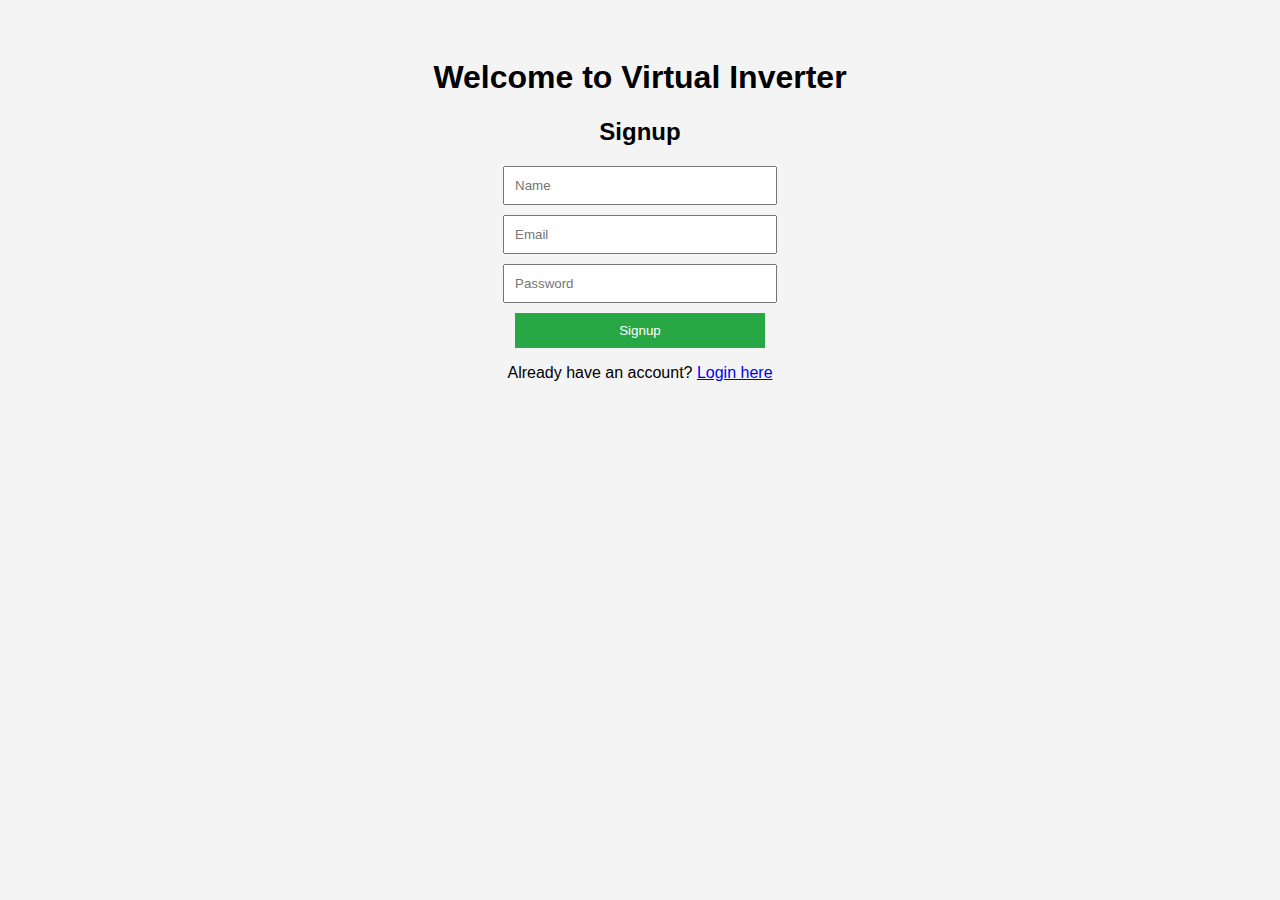
<file: index.html>
<!DOCTYPE html>
<html lang="en">
<head>
  <meta charset="UTF-8">
  <meta name="viewport" content="width=device-width, initial-scale=1.0">
  <title>Virtual Inverter - Signup</title>
  <style>
    body { font-family: Arial, sans-serif; background:#f4f4f4; text-align:center; padding:30px; }
    input, button { display:block; margin:10px auto; padding:10px; width:250px; }
    button { background:#28a745; color:#fff; border:none; cursor:pointer; }
    button:hover { background:#218838; }
  </style>
</head>
<body>
  <h1>Welcome to Virtual Inverter</h1>
  <h2>Signup</h2>
  <form action="login.html">
    <input type="text" placeholder="Name" required>
    <input type="email" placeholder="Email" required>
    <input type="password" placeholder="Password" required>
    <button type="submit">Signup</button>
  </form>
  <p>Already have an account? <a href="login.html">Login here</a></p>
</body>
</html>
</file>
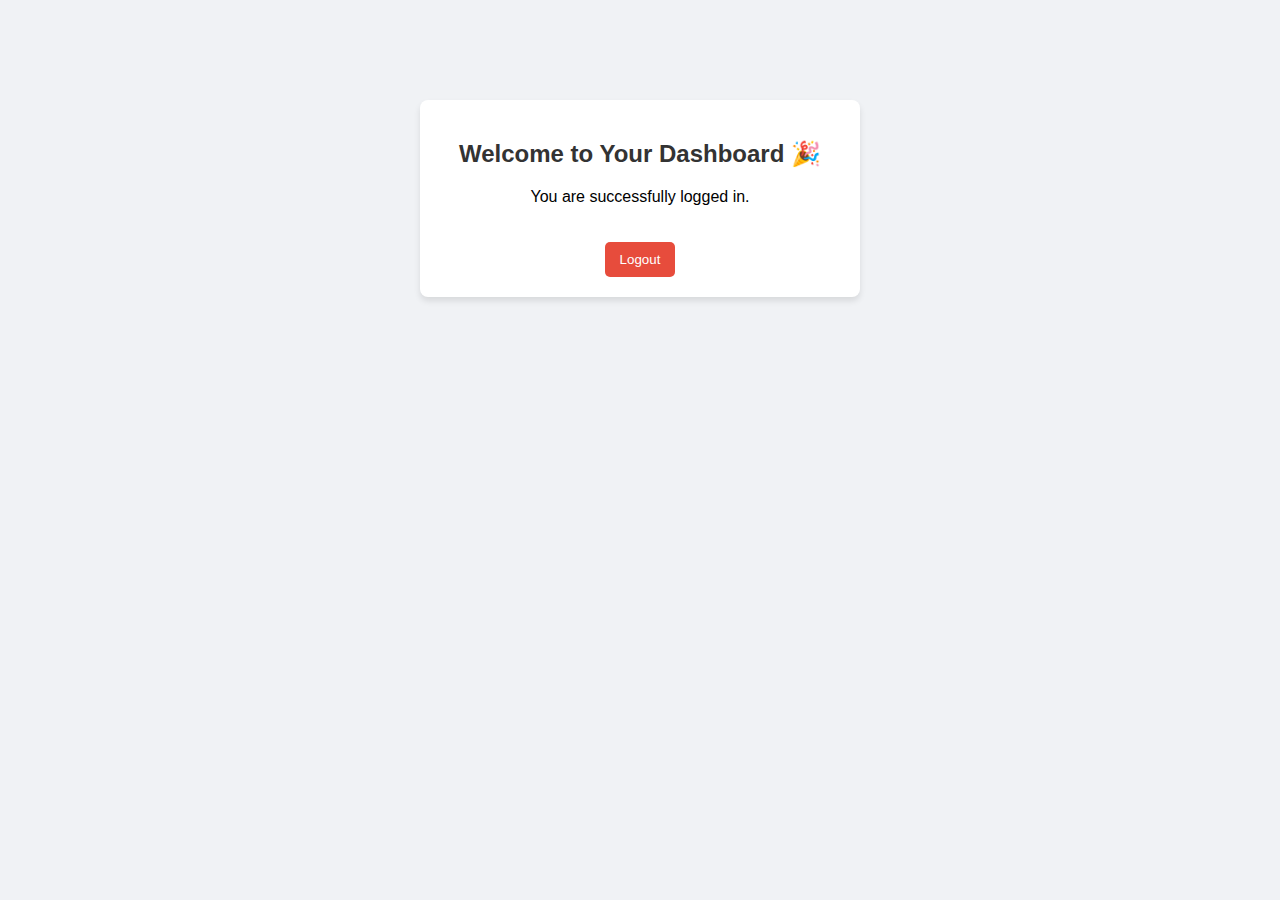
<file: dashboard.html>
<!DOCTYPE html>
<html lang="en">
<head>
  <meta charset="UTF-8">
  <meta name="viewport" content="width=device-width, initial-scale=1.0">
  <title>Dashboard - Virtual Flow</title>
  <style>
    body {
      font-family: Arial, sans-serif;
      background: #f0f2f5;
      margin: 0;
      padding: 0;
      text-align: center;
    }
    .box {
      margin: 100px auto;
      padding: 20px;
      background: #fff;
      border-radius: 8px;
      width: 400px;
      box-shadow: 0 4px 6px rgba(0,0,0,0.1);
    }
    h2 { color: #333; }
    button {
      margin-top: 20px;
      padding: 10px 15px;
      background: #e74c3c;
      border: none;
      color: white;
      border-radius: 5px;
      cursor: pointer;
    }
    button:hover { background: #c0392b; }
  </style>
</head>
<body>
  <div class="box">
    <h2>Welcome to Your Dashboard 🎉</h2>
    <p>You are successfully logged in.</p>
    <button onclick="logout()">Logout</button>
  </div>

  <script>
    function logout() {
      alert("You have been logged out.");
      window.location.href = "index.html"; // back to login/signup
    }
  </script>
</body>
</html>
</file>
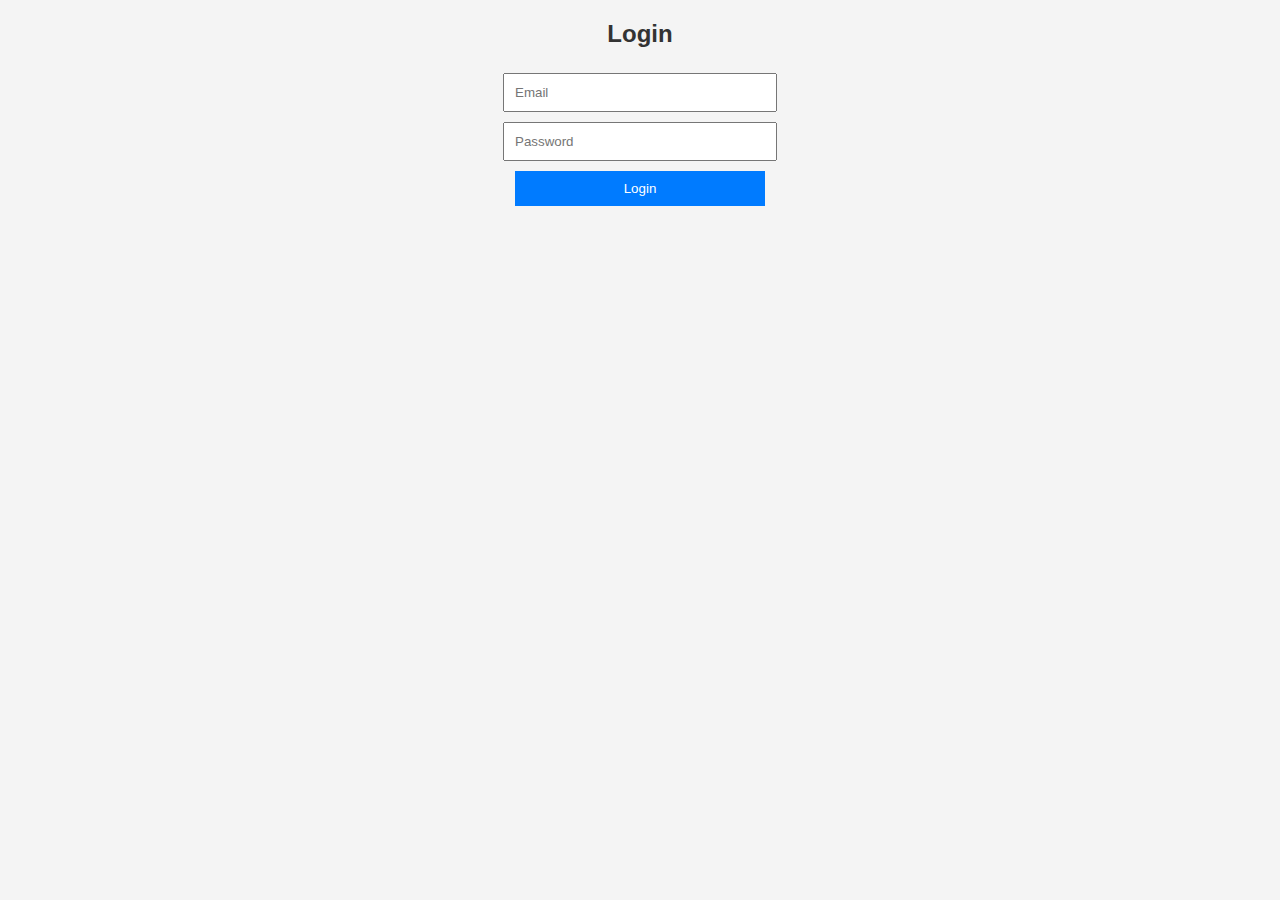
<file: login.html>
<!DOCTYPE html>
<html lang="en">
<head>
  <meta charset="UTF-8">
  <meta name="viewport" content="width=device-width, initial-scale=1.0">
  <title>Login - Virtual Flow Agency</title>
  <link rel="stylesheet" href="style.css">
</head>
<body>
  <h2>Login</h2>
  <form id="loginForm">
    <input type="email" name="email" placeholder="Email" required><br>
    <input type="password" name="password" placeholder="Password" required><br>
    <button type="submit">Login</button>
  </form>

  <script>
    document.getElementById("loginForm").addEventListener("submit", async function(e){
      e.preventDefault();
      let email = this.email.value;
      let password = this.password.value;

      let res = await fetch(`https://script.google.com/macros/s/AKfycbzjhM63rDELRNS2bqA8UpI-2BVelubJzKWGjs-gdYkmTpQ39awUvzhJu7dcz8tGlX9Opw/exec?email=${email}&password=${password}`);
      let result = await res.json();

      if(result.status === "success"){
        alert("Login successful!");
        window.location.href = "dashboard.html";
      } else {
        alert("Invalid email or password.");
      }
    });
  </script>
</body>
</html>
</file>
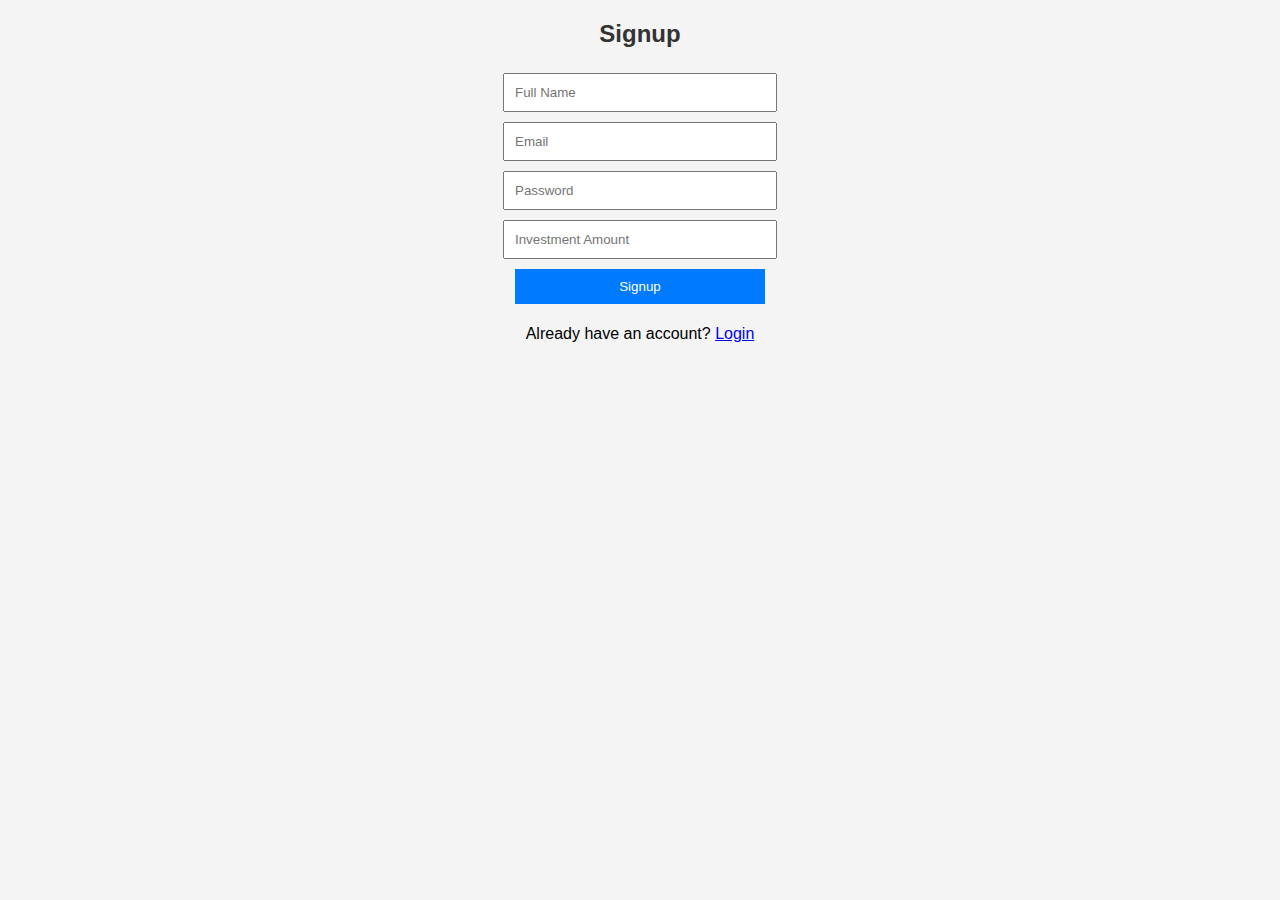
<file: signup.html>
<!DOCTYPE html>
<html lang="en">
<head>
  <meta charset="UTF-8">
  <meta name="viewport" content="width=device-width, initial-scale=1.0">
  <title>Signup - Virtual Flow Agency</title>
  <link rel="stylesheet" href="style.css">
</head>
<body>
  <h2>Signup</h2>
  <form id="signupForm">
    <input type="text" name="name" placeholder="Full Name" required><br>
    <input type="email" name="email" placeholder="Email" required><br>
    <input type="password" name="password" placeholder="Password" required><br>
    <input type="number" name="investment" placeholder="Investment Amount"><br>
    <button type="submit">Signup</button>
  </form>

  <p>Already have an account? <a href="login.html">Login</a></p>

  <script>
    document.getElementById("signupForm").addEventListener("submit", async function(e){
      e.preventDefault();
      let data = {
        name: this.name.value,
        email: this.email.value,
        password: this.password.value,
        investment: this.investment.value
      };
      let res = await fetch("https://script.google.com/macros/s/AKfycbzjhM63rDELRNS2bqA8UpI-2BVelubJzKWGjs-gdYkmTpQ39awUvzhJu7dcz8tGlX9Opw/exec", {
        method: "POST",
        body: JSON.stringify(data)
      });
      let result = await res.json();
      if(result.status === "success"){
        alert("Signup successful! Now login.");
        window.location.href = "login.html";
      } else {
        alert("Signup failed. Try again.");
      }
    });
  </script>
</body>
</html>
</file>
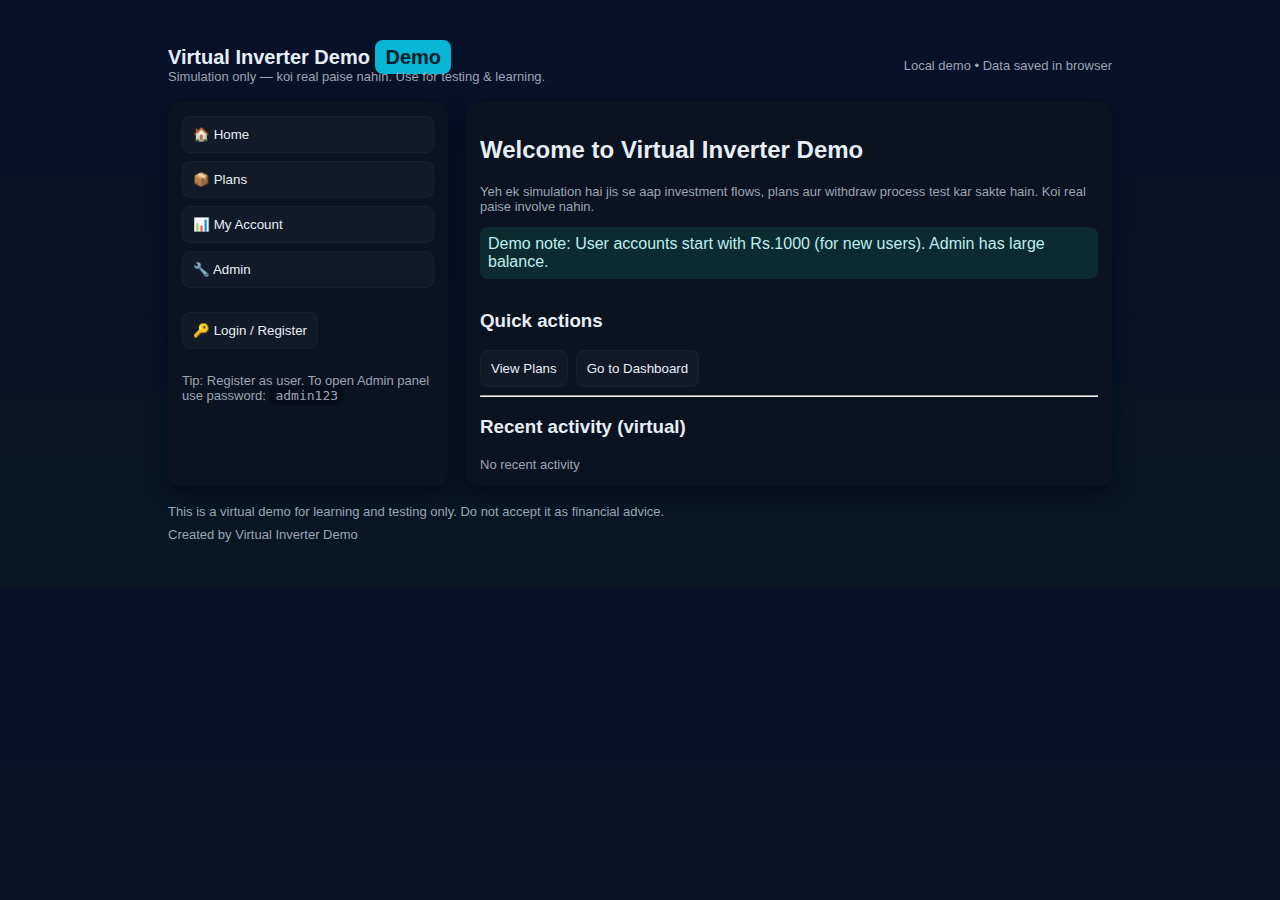
<file: virtual-inverter-demo.html.html>
<!doctype html>
<html lang="en">
<head>
  <meta charset="utf-8" />
  <meta name="viewport" content="width=device-width,initial-scale=1" />
  <title>Virtual Inverter Demo</title>
  <style>
    :root{--bg:#0f1724;--card:#0b1220;--accent:#06b6d4;--muted:#9aa6b2;--glass:rgba(255,255,255,0.03)}
    *{box-sizing:border-box}
    body{margin:0;font-family:Inter,Segoe UI,Roboto,Helvetica,Arial;background:linear-gradient(180deg,#071029 0%, #071723 100%);color:#e6eef6}
    .wrap{max-width:980px;margin:28px auto;padding:18px}
    header{display:flex;gap:16px;align-items:center}
    h1{margin:0;font-size:20px}
    .badge{background:var(--accent);color:#012029;padding:6px 10px;border-radius:8px;font-weight:700}
    .grid{display:grid;grid-template-columns:280px 1fr;gap:18px;margin-top:18px}
    .card{background:var(--card);padding:14px;border-radius:12px;box-shadow:0 6px 18px rgba(2,6,23,0.6)}
    .muted{color:var(--muted);font-size:13px}

    /* sidebar */
    .sidebar nav{display:flex;flex-direction:column;gap:8px}
    .btn{background:var(--glass);border:1px solid rgba(255,255,255,0.03);padding:10px;border-radius:8px;color:inherit;cursor:pointer;text-align:left}
    .btn:hover{transform:translateY(-2px)}

    /* main */
    .plans{display:flex;flex-wrap:wrap;gap:12px}
    .plan{background:linear-gradient(180deg,rgba(255,255,255,0.02),rgba(255,255,255,0.01));padding:12px;border-radius:10px;min-width:170px}
    .plan h3{margin:0 0 6px 0}
    label{display:block;margin-top:8px;font-size:13px}
    input,select{width:100%;padding:8px;border-radius:8px;border:1px solid rgba(255,255,255,0.05);background:transparent;color:inherit}
    .row{display:flex;gap:8px}
    .small{font-size:13px;color:var(--muted)}

    table{width:100%;border-collapse:collapse}
    td,th{padding:8px;border-bottom:1px dashed rgba(255,255,255,0.03);font-size:14px}
    .center{display:flex;gap:8px}

    footer{margin-top:18px;color:var(--muted);font-size:13px}

    .notice{background:#0b2b2e;padding:8px;border-radius:8px;color:#bdeef1}

    @media(max-width:880px){.grid{grid-template-columns:1fr;}.sidebar{order:2}}
  </style>
</head>
<body>
  <div class="wrap">
    <header>
      <div>
        <h1>Virtual Inverter Demo <span class="badge">Demo</span></h1>
        <div class="muted">Simulation only — koi real paise nahin. Use for testing & learning.</div>
      </div>
      <div style="margin-left:auto" class="muted">Local demo • Data saved in browser</div>
    </header>

    <div class="grid">
      <aside class="sidebar card">
        <nav>
          <button class="btn" onclick="show('home')">🏠 Home</button>
          <button class="btn" onclick="show('plans')">📦 Plans</button>
          <button class="btn" onclick="show('dashboard')">📊 My Account</button>
          <button class="btn" onclick="show('admin')">🔧 Admin</button>
          <div style="height:8px"></div>
          <div id="auth-area"></div>
          <div style="height:8px"></div>
          <div class="small muted">Tip: Register as user. To open Admin panel use password: <code style="background:rgba(0,0,0,0.2);padding:2px 6px;border-radius:6px">admin123</code></div>
        </nav>
      </aside>

      <main class="card" id="main">
        <!-- content rendered by JS -->
      </main>
    </div>

    <footer>
      <div class="muted">This is a virtual demo for learning and testing only. Do not accept it as financial advice.</div>
      <div style="height:8px"></div>
      <div class="muted">Created by Virtual Inverter Demo</div>
    </footer>
  </div>

  <script>
    /* --------- Simple demo data & helpers --------- */
    const STORAGE_KEY = 'virtual_inverter_demo_v1';
    let state = { users:[], currentUser:null, plans: [
      {id:1,name:'Starter',min:500,max:4999,durationDays:7,roiPercent:10},
      {id:2,name:'Silver',min:5000,max:19999,durationDays:30,roiPercent:15},
      {id:3,name:'Gold',min:20000,max:99999,durationDays:30,roiPercent:20},
      {id:4,name:'VIP',min:100000,max:999999,durationDays:90,roiPercent:30}
    ], deposits:[], withdraws:[] };

    // load
    function load(){
      const raw = localStorage.getItem(STORAGE_KEY);
      if(raw){
        try{state = JSON.parse(raw);}catch(e){console.warn('load err',e)}
      } else {
        // create default admin user
        state.users.push({id:1,email:'admin@demo.local',name:'Admin',balance:100000,role:'admin',password:'admin123',joined:Date.now()});
        save();
      }
    }
    function save(){ localStorage.setItem(STORAGE_KEY,JSON.stringify(state)); renderAuthArea(); }

    function uid(){return Math.floor(Math.random()*999999)+Date.now()%1000}

    // UI navigation
    function show(page){
      if(page==='home') renderHome();
      if(page==='plans') renderPlans();
      if(page==='dashboard') renderDashboard();
      if(page==='admin') renderAdmin();
    }

    /* ---------- Authentication UI ---------- */
    function renderAuthArea(){
      const div = document.getElementById('auth-area');
      div.innerHTML = '';
      if(!state.currentUser){
        const loginBtn = document.createElement('button');
        loginBtn.className='btn'; loginBtn.textContent='🔑 Login / Register';
        loginBtn.onclick = ()=>renderLogin(); div.appendChild(loginBtn);
      } else {
        const u = state.users.find(x=>x.id===state.currentUser);
        const info = document.createElement('div');
        info.innerHTML = `<div style="font-weight:700">${escapeHtml(u.name)}</div><div class='small muted'>Balance: Rs. ${format(u.balance)}</div><div style='height:6px'></div>`;
        const logout = document.createElement('button'); logout.className='btn'; logout.textContent='Sign out'; logout.onclick=()=>{state.currentUser=null;save();renderAuthArea();renderHome()};
        div.appendChild(info); div.appendChild(logout);
      }
    }

    function renderLogin(){
      const html = `
        <h2>Login / Register</h2>
        <div class="muted small">Enter email and name to create a demo account. Password optional (demo only).</div>
        <label>Name<input id="i_name"></label>
        <label>Email<input id="i_email" type="email"></label>
        <label>Password (optional)<input id="i_pass" type="password"></label>
        <div style="height:8px"></div>
        <div class="row">
          <button class="btn" onclick="doRegister()">Create / Login</button>
          <button class="btn" onclick="renderHome()">Cancel</button>
        </div>
      `;
      document.getElementById('main').innerHTML = html;
    }

    function doRegister(){
      const name = document.getElementById('i_name').value.trim();
      const email = document.getElementById('i_email').value.trim().toLowerCase();
      const pass = document.getElementById('i_pass').value || '';
      if(!email || !name){alert('Name and email chahiye'); return}
      let user = state.users.find(u=>u.email===email);
      if(!user){
        user = {id:uid(),email,name,balance:1000,role:'user',password:pass,joined:Date.now()};
        state.users.push(user);
        alert('Account created. Aapko demo balance Rs.1000 diya gaya hai.');
      } else {
        if(pass && user.password!==pass){alert('Wrong password for existing email'); return}
        alert('Logged in');
      }
      state.currentUser = user.id; save(); renderDashboard();
    }

    /* ---------- Pages ---------- */
    function renderHome(){
      document.getElementById('main').innerHTML = `
        <h2>Welcome to Virtual Inverter Demo</h2>
        <p class='muted'>Yeh ek simulation hai jis se aap investment flows, plans aur withdraw process test kar sakte hain. Koi real paise involve nahin.</p>
        <div class='notice'>Demo note: User accounts start with Rs.1000 (for new users). Admin has large balance.</div>
        <div style='height:12px'></div>
        <h3>Quick actions</h3>
        <div class='row'>
          <button class='btn' onclick="show('plans')">View Plans</button>
          <button class='btn' onclick="renderDashboard()">Go to Dashboard</button>
        </div>
        <hr />
        <h3>Recent activity (virtual)</h3>
        ${renderActivitySummary()}
      `;
    }

    function renderPlans(){
      let html = `<h2>Investment Plans</h2><div class='plans'>`;
      state.plans.forEach(p=>{
        html += `<div class='plan'><h3>${escapeHtml(p.name)}</h3><div class='small'>Min: Rs.${format(p.min)} · Max: Rs.${format(p.max)}</div><div class='small'>Duration: ${p.durationDays} days</div><div style='height:8px'></div><b>ROI: ${p.roiPercent}%</b><div style='height:8px'></div><label>Amount<input id='amt_${p.id}' placeholder='Enter amount'></label><div style='height:8px'></div><div class='row'><button class='btn' onclick='doInvest(${p.id})'>Invest</button><button class='btn' onclick="calcPreview(${p.id})">Preview</button></div></div>`
      });
      html += `</div><div style='height:12px'></div><div class='small muted'>Note: This is virtual. Withdrawals are simulated and require admin approval.</div>`;
      document.getElementById('main').innerHTML = html;
    }

    function renderDashboard(){
      if(!state.currentUser){ renderLogin(); return }
      const u = state.users.find(x=>x.id===state.currentUser);
      const myDeposits = state.deposits.filter(d=>d.userId===u.id);
      let html = `<h2>My Dashboard</h2><div class='row'><div style='flex:1' class='card'><b>${escapeHtml(u.name)}</b><div class='small muted'>${u.email}</div><div style='height:8px'></div><div><b>Balance</b> Rs. ${format(u.balance)}</div></div>
        <div style='width:260px' class='card'><b>Quick</b><div style='height:8px'></div><button class='btn' onclick='show(\'plans\')'>Invest Now</button><button class='btn' onclick='doRequestWithdraw()'>Request Withdraw</button></div></div>
        <div style='height:12px'></div>
        <h3>Your Deposits</h3>
        ${myDeposits.length?renderDepositsTable(myDeposits):'<div class="muted">No deposits yet.</div>'}
        <div style="height:12px"></div>
        <h3>Withdraw Requests</h3>
        ${renderWithdraws(u.id)}
      `;
      document.getElementById('main').innerHTML = html;
    }

    function renderAdmin(){
      const html = `
        <h2>Admin Panel</h2>
        <div class='muted small'>Enter admin email and password to access admin tools.</div>
        <label>Admin Email<input id='adm_email' value='admin@demo.local'></label>
        <label>Admin Password<input id='adm_pass' type='password' value='admin123'></label>
        <div style='height:8px'></div>
        <div class='row'><button class='btn' onclick='adminLogin()'>Login as Admin</button><button class='btn' onclick="renderHome()">Cancel</button></div>
      `;
      document.getElementById('main').innerHTML = html;
    }

    function adminLogin(){
      const email = document.getElementById('adm_email').value.trim().toLowerCase();
      const pass = document.getElementById('adm_pass').value;
      const user = state.users.find(u=>u.email===email && u.role==='admin');
      if(!user || user.password!==pass){alert('Invalid admin credentials'); return}
      state.currentUser = user.id; save();
      // render admin tools
      const html = `
        <h2>Admin Tools</h2>
        <div class='row'>
          <div style='flex:1' class='card'><h3>Pending Withdraws</h3>${renderPendingWithdraws()}</div>
          <div style='width:320px' class='card'><h3>Users</h3>${renderUsersList()}</div>
        </div>
        <div style='height:12px'></div>
        <h3>State Controls</h3>
        <div class='row'><button class='btn' onclick='seedTestData()'>Seed Test Activity</button><button class='btn' onclick='exportState()'>Export JSON</button><button class='btn' onclick='resetState()'>Reset Demo</button></div>
      `;
      document.getElementById('main').innerHTML = html;
    }

    /* ---------- Actions ---------- */
    function calcPreview(planId){
      const p = state.plans.find(x=>x.id===planId);
      const amt = Number(document.getElementById('amt_'+planId).value || 0);
      if(!amt){alert('Enter amount'); return}
      if(amt < p.min || amt > p.max){alert('Amount out of plan range'); return}
      const profit = Math.round(amt * p.roiPercent/100);
      alert(`Preview:\nPlan ${p.name}\nAmount Rs.${format(amt)}\nProfit after ${p.durationDays} days: Rs.${format(profit)}\nTotal: Rs.${format(amt+profit)}`)
    }

    function doInvest(planId){
      if(!state.currentUser){ alert('Login karein pehle'); renderLogin(); return }
      const p = state.plans.find(x=>x.id===planId);
      const amt = Number(document.getElementById('amt_'+planId).value || 0);
      if(!amt){alert('Enter amount'); return}
      if(amt < p.min || amt > p.max){alert('Amount out of plan range'); return}
      const user = state.users.find(u=>u.id===state.currentUser);
      if(user.balance < amt){alert('Insufficient balance'); return}
      // deduct
      user.balance -= amt;
      const dep = {id:uid(),userId:user.id,planId:p.id,amount:amt,profit:Math.round(amt*p.roiPercent/100),start:Date.now(),end:Date.now()+p.durationDays*24*60*60*1000,paid:false};
      state.deposits.push(dep);
      state.deposits.sort((a,b)=>b.start-a.start);
      save();
      alert('Invested (virtual)'); renderDashboard();
    }

    function doRequestWithdraw(){
      if(!state.currentUser){ renderLogin(); return }
      const user = state.users.find(u=>u.id===state.currentUser);
      const amount = Number(prompt('Enter withdraw amount (virtual):','100'));
      if(!amount || amount<=0){alert('Invalid amount');return}
      if(amount>user.balance){alert('Insufficient balance');return}
      const req = {id:uid(),userId:user.id,amount,created:Date.now(),status:'pending'};
      state.withdraws.push(req);
      save();
      alert('Withdraw request created (pending admin approval)'); renderDashboard();
    }

    /* ---------- Admin helpers ---------- */
    function renderPendingWithdraws(){
      const pending = state.withdraws.filter(w=>w.status==='pending');
      if(!pending.length) return '<div class="muted">No pending withdraws.</div>';
      let t = '<table><tr><th>User</th><th>Amount</th><th>Action</th></tr>';
      pending.forEach(w=>{
        const u = state.users.find(x=>x.id===w.userId);
        t += `<tr><td>${escapeHtml(u.name)}<div class='small muted'>${u.email}</div></td><td>Rs. ${format(w.amount)}</td><td><div class='center'><button class='btn' onclick='approveWithdraw("${w.id}")'>Approve</button><button class='btn' onclick='rejectWithdraw("${w.id}")'>Reject</button></div></td></tr>`
      });
      t += '</table>';
      return t;
    }

    function approveWithdraw(id){
      const w = state.withdraws.find(x=>x.id===id); if(!w) return; const u = state.users.find(x=>x.id===w.userId);
      // simulate transfer by deducting balance and mark approved
      if(u.balance < w.amount){alert('User has insufficient balance'); w.status='rejected'; save(); renderAdmin(); return}
      u.balance -= w.amount; w.status='approved'; w.processed=Date.now(); save(); alert('Withdraw approved (virtual)'); renderAdmin();
    }
    function rejectWithdraw(id){ const w = state.withdraws.find(x=>x.id===id); if(!w) return; w.status='rejected'; save(); renderAdmin(); }

    function renderUsersList(){
      if(!state.users.length) return '<div class=\'muted\'>No users</div>';
      let html='<table><tr><th>Name</th><th>Email</th><th>Balance</th></tr>';
      state.users.forEach(u=> html+=`<tr><td>${escapeHtml(u.name)}</td><td class='small muted'>${u.email}</td><td>Rs. ${format(u.balance)}</td></tr>`);
      html+='</table>';
      return html;
    }

    /* ---------- Utilities & small features ---------- */
    function renderDepositsTable(list){
      let t = '<table><tr><th>Plan</th><th>Amount</th><th>Profit</th><th>Ends</th></tr>';
      list.forEach(d=>{ const p = state.plans.find(x=>x.id===d.planId); t+=`<tr><td>${escapeHtml(p.name)}</td><td>Rs. ${format(d.amount)}</td><td>Rs. ${format(d.profit)}</td><td class='small muted'>${new Date(d.end).toLocaleString()}</td></tr>`});
      t += '</table>';
      return t;
    }

    function renderWithdraws(uid){
      const list = state.withdraws.filter(w=>w.userId===uid);
      if(!list.length) return '<div class=\'muted\'>No withdraw requests</div>';
      let t = '<table><tr><th>Amount</th><th>Status</th></tr>';
      list.forEach(w=> t+=`<tr><td>Rs. ${format(w.amount)}</td><td class='small muted'>${w.status}</td></tr>`);
      t += '</table>';
      return t;
    }

    function renderActivitySummary(){
      const last = state.deposits.slice(0,6).map(d=>{const u=state.users.find(x=>x.id===d.userId);const p=state.plans.find(x=>x.id===d.planId);return `<div class=\'small\'>${escapeHtml(u.name)} invested Rs.${format(d.amount)} in ${escapeHtml(p.name)}</div>`}).join('');
      return last||'<div class="muted">No recent activity</div>';
    }

    function renderPendingWithdraws(){return renderPendingWithdraws}

    function seedTestData(){
      // create a few users and deposits
      for(let i=0;i<3;i++){ const u={id:uid(),email:`user${i}@demo.local`,name:`User ${i+1}`,balance:5000+Math.floor(Math.random()*5000),role:'user',password:'',joined:Date.now()}; state.users.push(u); state.deposits.push({id:uid(),userId:u.id,planId:1,amount:500+100*i,profit:Math.round((500+100*i)*0.1),start:Date.now()-1000*60*60*24*i,end:Date.now()+1000*60*60*24*(7-i),paid:false}); }
      save(); alert('Seeded test data'); renderAdmin();
    }

    function exportState(){ const blob=new Blob([JSON.stringify(state, null, 2)],{type:'application/json'}); const url=URL.createObjectURL(blob); const a=document.createElement('a'); a.href=url; a.download='virtual-inverter-demo-state.json'; a.click(); }
    function resetState(){ if(!confirm('Reset all demo data?')) return; localStorage.removeItem(STORAGE_KEY); state={users:[],currentUser:null,plans:state.plans,deposits:[],withdraws:[]}; load(); renderHome(); }

    /* ---------- small helpers ---------- */
    function format(n){ return Number(n).toLocaleString('en-IN') }
    function escapeHtml(s){ return (s+'').replace(/[&<>"']/g,(c)=>({"&":"&amp;","<":"&lt;",">":"&gt;","\"":"&quot;","'":"&#39;"}[c])) }

    // initial load
    load(); show('home');
  </script>
</body>
</html>
</file>
<file: style.css>
body {
  font-family: Arial, sans-serif;
  margin: 20px;
  background: #f4f4f4;
  text-align: center;
}
h2 {
  color: #333;
}
form input, form button {
  padding: 10px;
  margin: 5px;
  width: 250px;
}
button {
  background: #007BFF;
  color: white;
  border: none;
  cursor: pointer;
}
button:hover {
  background: #0056b3;
}
</file>
